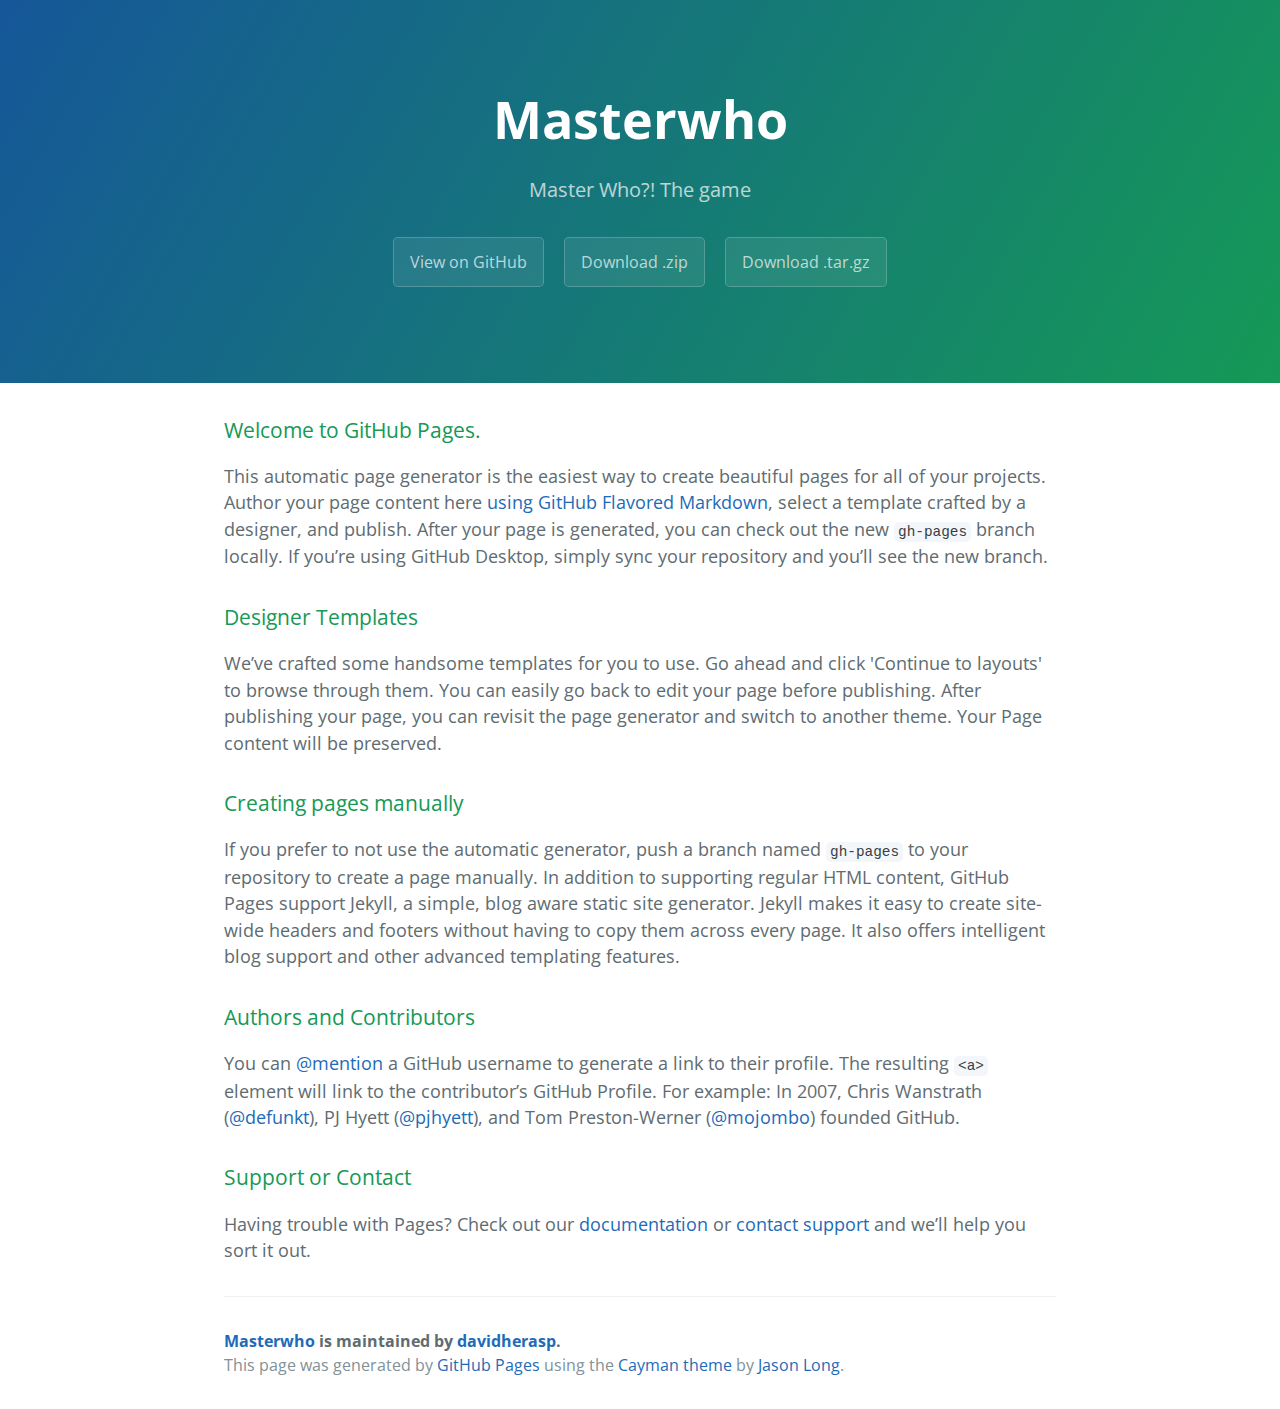
<file: index.html>
<!DOCTYPE html>
<html lang="en-us">
  <head>
    <meta charset="UTF-8">
    <title>Masterwho by davidherasp</title>
    <meta name="viewport" content="width=device-width, initial-scale=1">
    <link rel="stylesheet" type="text/css" href="stylesheets/normalize.css" media="screen">
    <link href='https://fonts.googleapis.com/css?family=Open+Sans:400,700' rel='stylesheet' type='text/css'>
    <link rel="stylesheet" type="text/css" href="stylesheets/stylesheet.css" media="screen">
    <link rel="stylesheet" type="text/css" href="stylesheets/github-light.css" media="screen">
  </head>
  <body>
    <section class="page-header">
      <h1 class="project-name">Masterwho</h1>
      <h2 class="project-tagline">Master Who?! The game</h2>
      <a href="https://github.com/davidherasp/masterwho" class="btn">View on GitHub</a>
      <a href="https://github.com/davidherasp/masterwho/zipball/master" class="btn">Download .zip</a>
      <a href="https://github.com/davidherasp/masterwho/tarball/master" class="btn">Download .tar.gz</a>
    </section>

    <section class="main-content">
      <h3>
<a id="welcome-to-github-pages" class="anchor" href="#welcome-to-github-pages" aria-hidden="true"><span aria-hidden="true" class="octicon octicon-link"></span></a>Welcome to GitHub Pages.</h3>

<p>This automatic page generator is the easiest way to create beautiful pages for all of your projects. Author your page content here <a href="https://guides.github.com/features/mastering-markdown/">using GitHub Flavored Markdown</a>, select a template crafted by a designer, and publish. After your page is generated, you can check out the new <code>gh-pages</code> branch locally. If you’re using GitHub Desktop, simply sync your repository and you’ll see the new branch.</p>

<h3>
<a id="designer-templates" class="anchor" href="#designer-templates" aria-hidden="true"><span aria-hidden="true" class="octicon octicon-link"></span></a>Designer Templates</h3>

<p>We’ve crafted some handsome templates for you to use. Go ahead and click 'Continue to layouts' to browse through them. You can easily go back to edit your page before publishing. After publishing your page, you can revisit the page generator and switch to another theme. Your Page content will be preserved.</p>

<h3>
<a id="creating-pages-manually" class="anchor" href="#creating-pages-manually" aria-hidden="true"><span aria-hidden="true" class="octicon octicon-link"></span></a>Creating pages manually</h3>

<p>If you prefer to not use the automatic generator, push a branch named <code>gh-pages</code> to your repository to create a page manually. In addition to supporting regular HTML content, GitHub Pages support Jekyll, a simple, blog aware static site generator. Jekyll makes it easy to create site-wide headers and footers without having to copy them across every page. It also offers intelligent blog support and other advanced templating features.</p>

<h3>
<a id="authors-and-contributors" class="anchor" href="#authors-and-contributors" aria-hidden="true"><span aria-hidden="true" class="octicon octicon-link"></span></a>Authors and Contributors</h3>

<p>You can <a href="https://help.github.com/articles/basic-writing-and-formatting-syntax/#mentioning-users-and-teams" class="user-mention">@mention</a> a GitHub username to generate a link to their profile. The resulting <code>&lt;a&gt;</code> element will link to the contributor’s GitHub Profile. For example: In 2007, Chris Wanstrath (<a href="https://github.com/defunkt" class="user-mention">@defunkt</a>), PJ Hyett (<a href="https://github.com/pjhyett" class="user-mention">@pjhyett</a>), and Tom Preston-Werner (<a href="https://github.com/mojombo" class="user-mention">@mojombo</a>) founded GitHub.</p>

<h3>
<a id="support-or-contact" class="anchor" href="#support-or-contact" aria-hidden="true"><span aria-hidden="true" class="octicon octicon-link"></span></a>Support or Contact</h3>

<p>Having trouble with Pages? Check out our <a href="https://help.github.com/pages">documentation</a> or <a href="https://github.com/contact">contact support</a> and we’ll help you sort it out.</p>

      <footer class="site-footer">
        <span class="site-footer-owner"><a href="https://github.com/davidherasp/masterwho">Masterwho</a> is maintained by <a href="https://github.com/davidherasp">davidherasp</a>.</span>

        <span class="site-footer-credits">This page was generated by <a href="https://pages.github.com">GitHub Pages</a> using the <a href="https://github.com/jasonlong/cayman-theme">Cayman theme</a> by <a href="https://twitter.com/jasonlong">Jason Long</a>.</span>
      </footer>

    </section>

  
  </body>
</html>
</file>
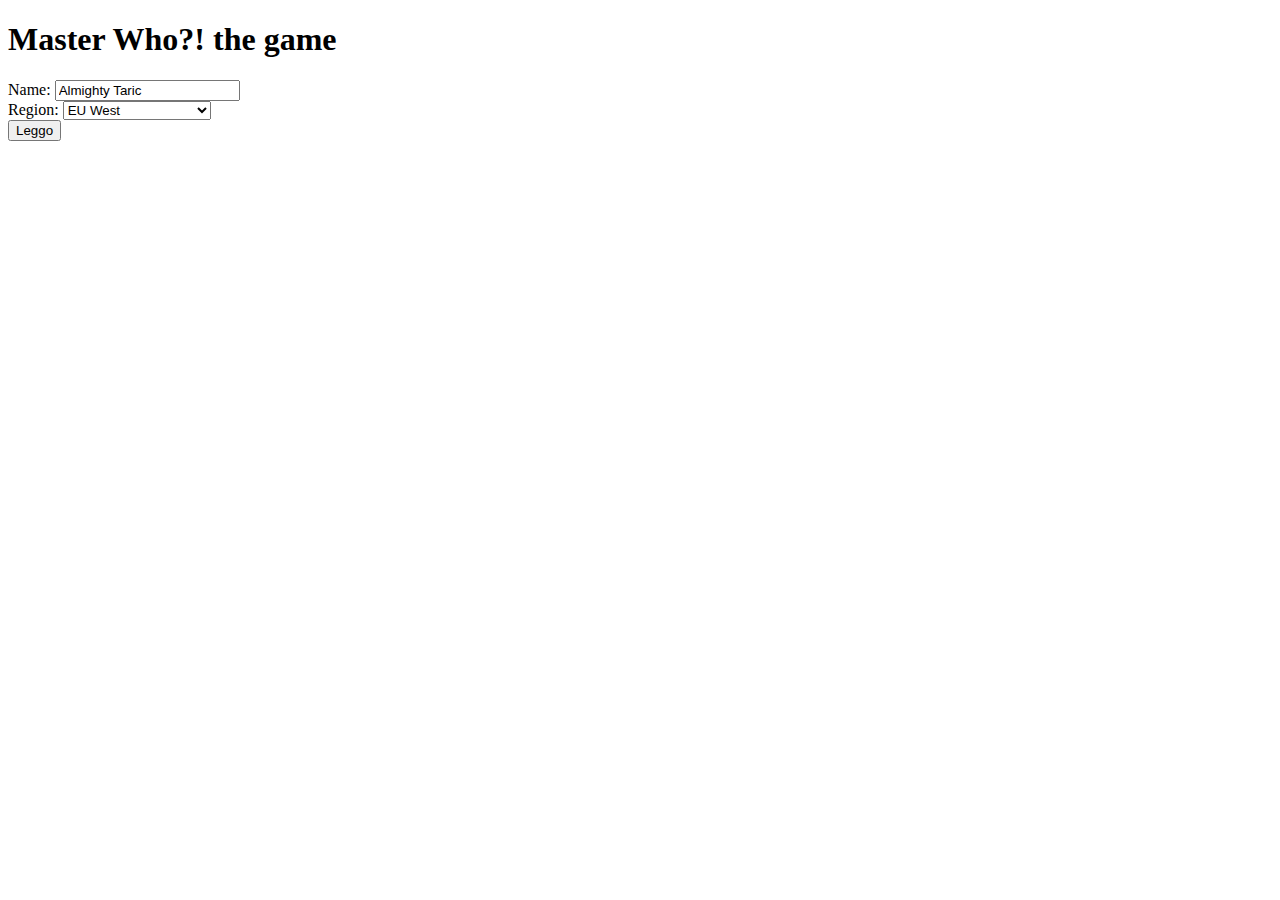
<file: app/MasterWho/web/index.html>
<!DOCTYPE html>
<!--
To change this license header, choose License Headers in Project Properties.
To change this template file, choose Tools | Templates
and open the template in the editor.
-->
<html>
    <head>
        <title>Master Who?!</title>
        <meta charset="UTF-8">
        <meta name="viewport" content="width=device-width, initial-scale=1.0">
        <link rel="stylesheet" href="http://www.w3schools.com/lib/w3.css">
    </head>
    <body>
        <h1>Master Who?! the game</h1>
        <form action="inicio.do">
            Name: <input type="text" name="name" value="Almighty Taric"/>
            <br>
            Region: <select name="region">
                        <option value="EUW">EU West</option>
                        <option value="EUNE">EU North East</option>
                        <option value="NA">North America</option>
                        <option value="LAN">Latino America Norte</option>
                        <option value="LAS">Latino America Sur</option>
                    </select>
            <br>
            <input type="submit" value="Leggo"/> 
        </form>
    </body>
</html>
</file>
<file: stylesheets/stylesheet.css>
* {
  box-sizing: border-box; }

body {
  padding: 0;
  margin: 0;
  font-family: "Open Sans", "Helvetica Neue", Helvetica, Arial, sans-serif;
  font-size: 16px;
  line-height: 1.5;
  color: #606c71; }

a {
  color: #1e6bb8;
  text-decoration: none; }
  a:hover {
    text-decoration: underline; }

.btn {
  display: inline-block;
  margin-bottom: 1rem;
  color: rgba(255, 255, 255, 0.7);
  background-color: rgba(255, 255, 255, 0.08);
  border-color: rgba(255, 255, 255, 0.2);
  border-style: solid;
  border-width: 1px;
  border-radius: 0.3rem;
  transition: color 0.2s, background-color 0.2s, border-color 0.2s; }
  .btn + .btn {
    margin-left: 1rem; }

.btn:hover {
  color: rgba(255, 255, 255, 0.8);
  text-decoration: none;
  background-color: rgba(255, 255, 255, 0.2);
  border-color: rgba(255, 255, 255, 0.3); }

@media screen and (min-width: 64em) {
  .btn {
    padding: 0.75rem 1rem; } }

@media screen and (min-width: 42em) and (max-width: 64em) {
  .btn {
    padding: 0.6rem 0.9rem;
    font-size: 0.9rem; } }

@media screen and (max-width: 42em) {
  .btn {
    display: block;
    width: 100%;
    padding: 0.75rem;
    font-size: 0.9rem; }
    .btn + .btn {
      margin-top: 1rem;
      margin-left: 0; } }

.page-header {
  color: #fff;
  text-align: center;
  background-color: #159957;
  background-image: linear-gradient(120deg, #155799, #159957); }

@media screen and (min-width: 64em) {
  .page-header {
    padding: 5rem 6rem; } }

@media screen and (min-width: 42em) and (max-width: 64em) {
  .page-header {
    padding: 3rem 4rem; } }

@media screen and (max-width: 42em) {
  .page-header {
    padding: 2rem 1rem; } }

.project-name {
  margin-top: 0;
  margin-bottom: 0.1rem; }

@media screen and (min-width: 64em) {
  .project-name {
    font-size: 3.25rem; } }

@media screen and (min-width: 42em) and (max-width: 64em) {
  .project-name {
    font-size: 2.25rem; } }

@media screen and (max-width: 42em) {
  .project-name {
    font-size: 1.75rem; } }

.project-tagline {
  margin-bottom: 2rem;
  font-weight: normal;
  opacity: 0.7; }

@media screen and (min-width: 64em) {
  .project-tagline {
    font-size: 1.25rem; } }

@media screen and (min-width: 42em) and (max-width: 64em) {
  .project-tagline {
    font-size: 1.15rem; } }

@media screen and (max-width: 42em) {
  .project-tagline {
    font-size: 1rem; } }

.main-content :first-child {
  margin-top: 0; }
.main-content img {
  max-width: 100%; }
.main-content h1, .main-content h2, .main-content h3, .main-content h4, .main-content h5, .main-content h6 {
  margin-top: 2rem;
  margin-bottom: 1rem;
  font-weight: normal;
  color: #159957; }
.main-content p {
  margin-bottom: 1em; }
.main-content code {
  padding: 2px 4px;
  font-family: Consolas, "Liberation Mono", Menlo, Courier, monospace;
  font-size: 0.9rem;
  color: #383e41;
  background-color: #f3f6fa;
  border-radius: 0.3rem; }
.main-content pre {
  padding: 0.8rem;
  margin-top: 0;
  margin-bottom: 1rem;
  font: 1rem Consolas, "Liberation Mono", Menlo, Courier, monospace;
  color: #567482;
  word-wrap: normal;
  background-color: #f3f6fa;
  border: solid 1px #dce6f0;
  border-radius: 0.3rem; }
  .main-content pre > code {
    padding: 0;
    margin: 0;
    font-size: 0.9rem;
    color: #567482;
    word-break: normal;
    white-space: pre;
    background: transparent;
    border: 0; }
.main-content .highlight {
  margin-bottom: 1rem; }
  .main-content .highlight pre {
    margin-bottom: 0;
    word-break: normal; }
.main-content .highlight pre, .main-content pre {
  padding: 0.8rem;
  overflow: auto;
  font-size: 0.9rem;
  line-height: 1.45;
  border-radius: 0.3rem; }
.main-content pre code, .main-content pre tt {
  display: inline;
  max-width: initial;
  padding: 0;
  margin: 0;
  overflow: initial;
  line-height: inherit;
  word-wrap: normal;
  background-color: transparent;
  border: 0; }
  .main-content pre code:before, .main-content pre code:after, .main-content pre tt:before, .main-content pre tt:after {
    content: normal; }
.main-content ul, .main-content ol {
  margin-top: 0; }
.main-content blockquote {
  padding: 0 1rem;
  margin-left: 0;
  color: #819198;
  border-left: 0.3rem solid #dce6f0; }
  .main-content blockquote > :first-child {
    margin-top: 0; }
  .main-content blockquote > :last-child {
    margin-bottom: 0; }
.main-content table {
  display: block;
  width: 100%;
  overflow: auto;
  word-break: normal;
  word-break: keep-all; }
  .main-content table th {
    font-weight: bold; }
  .main-content table th, .main-content table td {
    padding: 0.5rem 1rem;
    border: 1px solid #e9ebec; }
.main-content dl {
  padding: 0; }
  .main-content dl dt {
    padding: 0;
    margin-top: 1rem;
    font-size: 1rem;
    font-weight: bold; }
  .main-content dl dd {
    padding: 0;
    margin-bottom: 1rem; }
.main-content hr {
  height: 2px;
  padding: 0;
  margin: 1rem 0;
  background-color: #eff0f1;
  border: 0; }

@media screen and (min-width: 64em) {
  .main-content {
    max-width: 64rem;
    padding: 2rem 6rem;
    margin: 0 auto;
    font-size: 1.1rem; } }

@media screen and (min-width: 42em) and (max-width: 64em) {
  .main-content {
    padding: 2rem 4rem;
    font-size: 1.1rem; } }

@media screen and (max-width: 42em) {
  .main-content {
    padding: 2rem 1rem;
    font-size: 1rem; } }

.site-footer {
  padding-top: 2rem;
  margin-top: 2rem;
  border-top: solid 1px #eff0f1; }

.site-footer-owner {
  display: block;
  font-weight: bold; }

.site-footer-credits {
  color: #819198; }

@media screen and (min-width: 64em) {
  .site-footer {
    font-size: 1rem; } }

@media screen and (min-width: 42em) and (max-width: 64em) {
  .site-footer {
    font-size: 1rem; } }

@media screen and (max-width: 42em) {
  .site-footer {
    font-size: 0.9rem; } }
</file>
<file: stylesheets/github-light.css>
/*
The MIT License (MIT)

Copyright (c) 2015 GitHub, Inc.

Permission is hereby granted, free of charge, to any person obtaining a copy
of this software and associated documentation files (the "Software"), to deal
in the Software without restriction, including without limitation the rights
to use, copy, modify, merge, publish, distribute, sublicense, and/or sell
copies of the Software, and to permit persons to whom the Software is
furnished to do so, subject to the following conditions:

The above copyright notice and this permission notice shall be included in all
copies or substantial portions of the Software.

THE SOFTWARE IS PROVIDED "AS IS", WITHOUT WARRANTY OF ANY KIND, EXPRESS OR
IMPLIED, INCLUDING BUT NOT LIMITED TO THE WARRANTIES OF MERCHANTABILITY,
FITNESS FOR A PARTICULAR PURPOSE AND NONINFRINGEMENT. IN NO EVENT SHALL THE
AUTHORS OR COPYRIGHT HOLDERS BE LIABLE FOR ANY CLAIM, DAMAGES OR OTHER
LIABILITY, WHETHER IN AN ACTION OF CONTRACT, TORT OR OTHERWISE, ARISING FROM,
OUT OF OR IN CONNECTION WITH THE SOFTWARE OR THE USE OR OTHER DEALINGS IN THE
SOFTWARE.

*/

.pl-c /* comment */ {
  color: #969896;
}

.pl-c1      /* constant, markup.raw, meta.diff.header, meta.module-reference, meta.property-name, support, support.constant, support.variable, variable.other.constant */,
.pl-s .pl-v /* string variable */ {
  color: #0086b3;
}

.pl-e  /* entity */,
.pl-en /* entity.name */ {
  color: #795da3;
}

.pl-s .pl-s1 /* string source */,
.pl-smi      /* storage.modifier.import, storage.modifier.package, storage.type.java, variable.other, variable.parameter.function */ {
  color: #333;
}

.pl-ent /* entity.name.tag */ {
  color: #63a35c;
}

.pl-k /* keyword, storage, storage.type */ {
  color: #a71d5d;
}

.pl-pds              /* punctuation.definition.string, string.regexp.character-class */,
.pl-s                /* string */,
.pl-s .pl-pse .pl-s1 /* string punctuation.section.embedded source */,
.pl-sr               /* string.regexp */,
.pl-sr .pl-cce       /* string.regexp constant.character.escape */,
.pl-sr .pl-sra       /* string.regexp string.regexp.arbitrary-repitition */,
.pl-sr .pl-sre       /* string.regexp source.ruby.embedded */ {
  color: #183691;
}

.pl-v /* variable */ {
  color: #ed6a43;
}

.pl-id /* invalid.deprecated */ {
  color: #b52a1d;
}

.pl-ii /* invalid.illegal */ {
  background-color: #b52a1d;
  color: #f8f8f8;
}

.pl-sr .pl-cce /* string.regexp constant.character.escape */ {
  color: #63a35c;
  font-weight: bold;
}

.pl-ml /* markup.list */ {
  color: #693a17;
}

.pl-mh        /* markup.heading */,
.pl-mh .pl-en /* markup.heading entity.name */,
.pl-ms        /* meta.separator */ {
  color: #1d3e81;
  font-weight: bold;
}

.pl-mq /* markup.quote */ {
  color: #008080;
}

.pl-mi /* markup.italic */ {
  color: #333;
  font-style: italic;
}

.pl-mb /* markup.bold */ {
  color: #333;
  font-weight: bold;
}

.pl-md /* markup.deleted, meta.diff.header.from-file */ {
  background-color: #ffecec;
  color: #bd2c00;
}

.pl-mi1 /* markup.inserted, meta.diff.header.to-file */ {
  background-color: #eaffea;
  color: #55a532;
}

.pl-mdr /* meta.diff.range */ {
  color: #795da3;
  font-weight: bold;
}

.pl-mo /* meta.output */ {
  color: #1d3e81;
}
</file>
